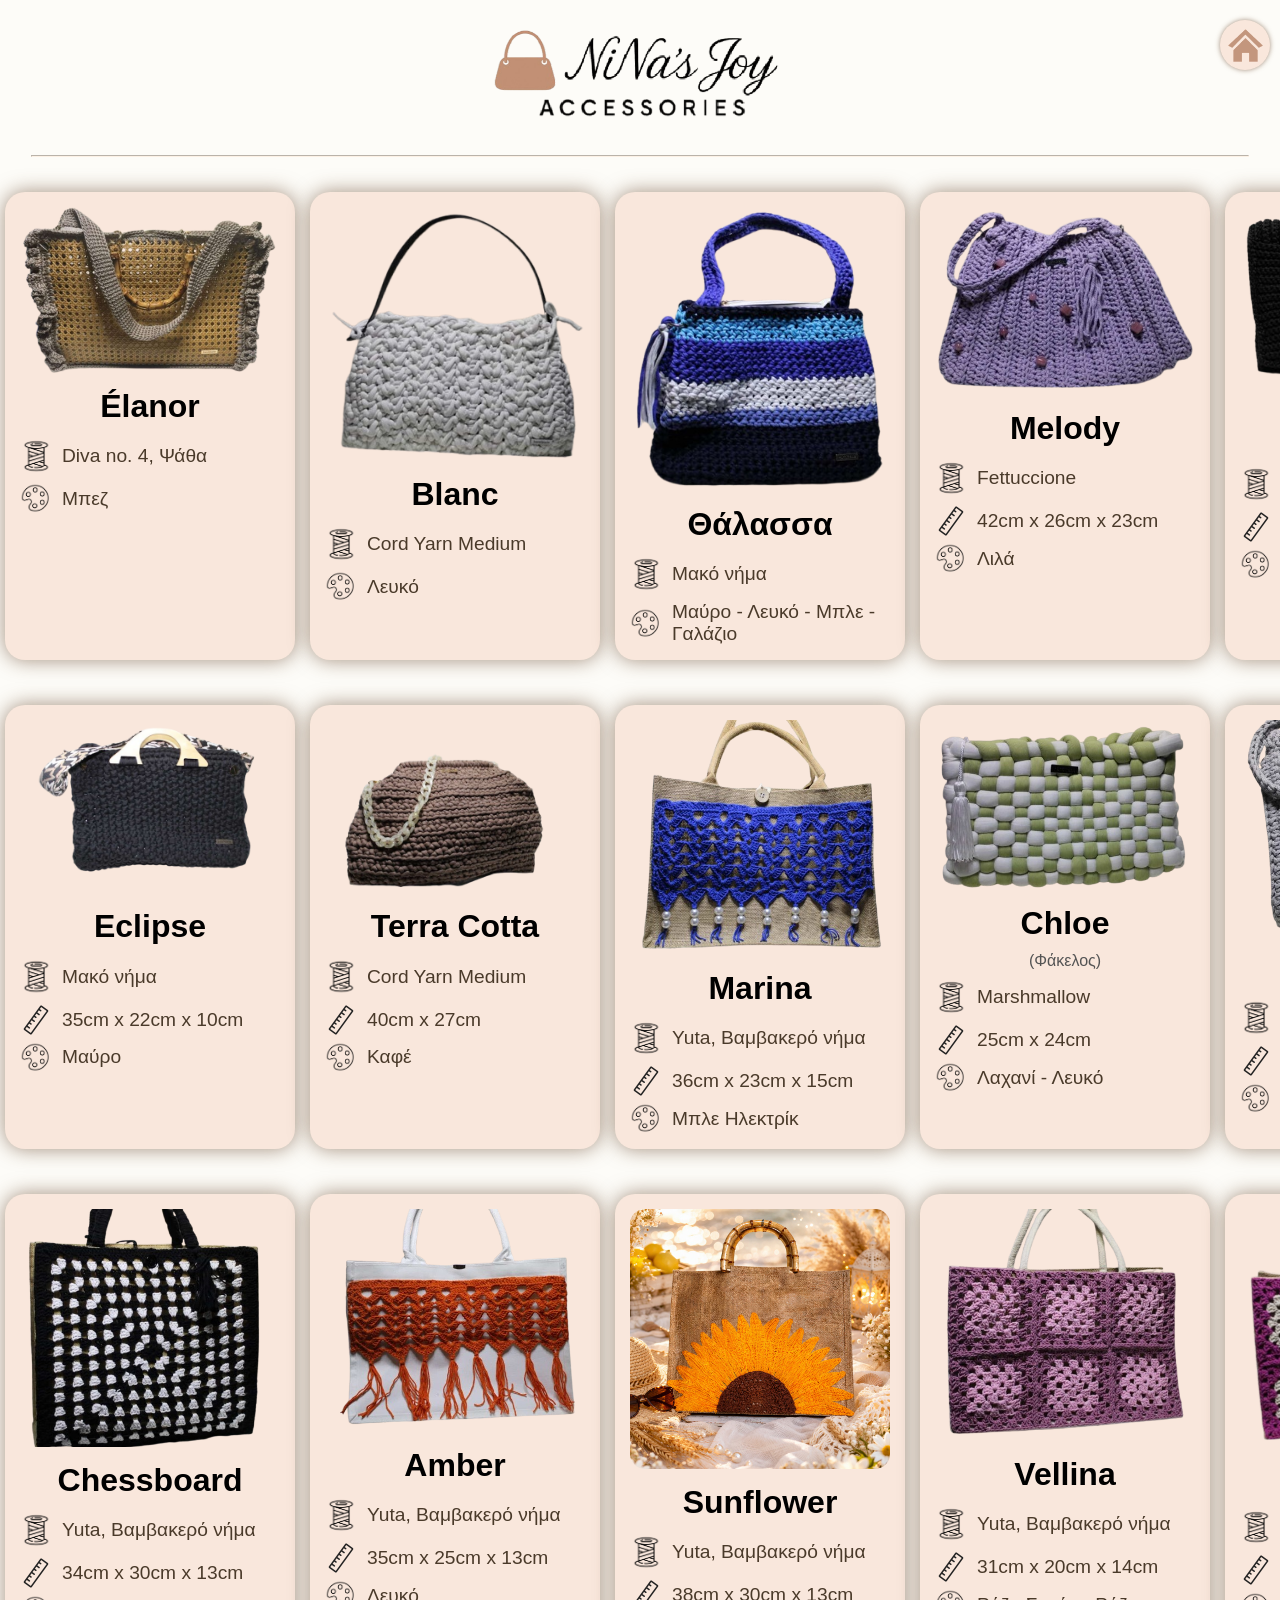
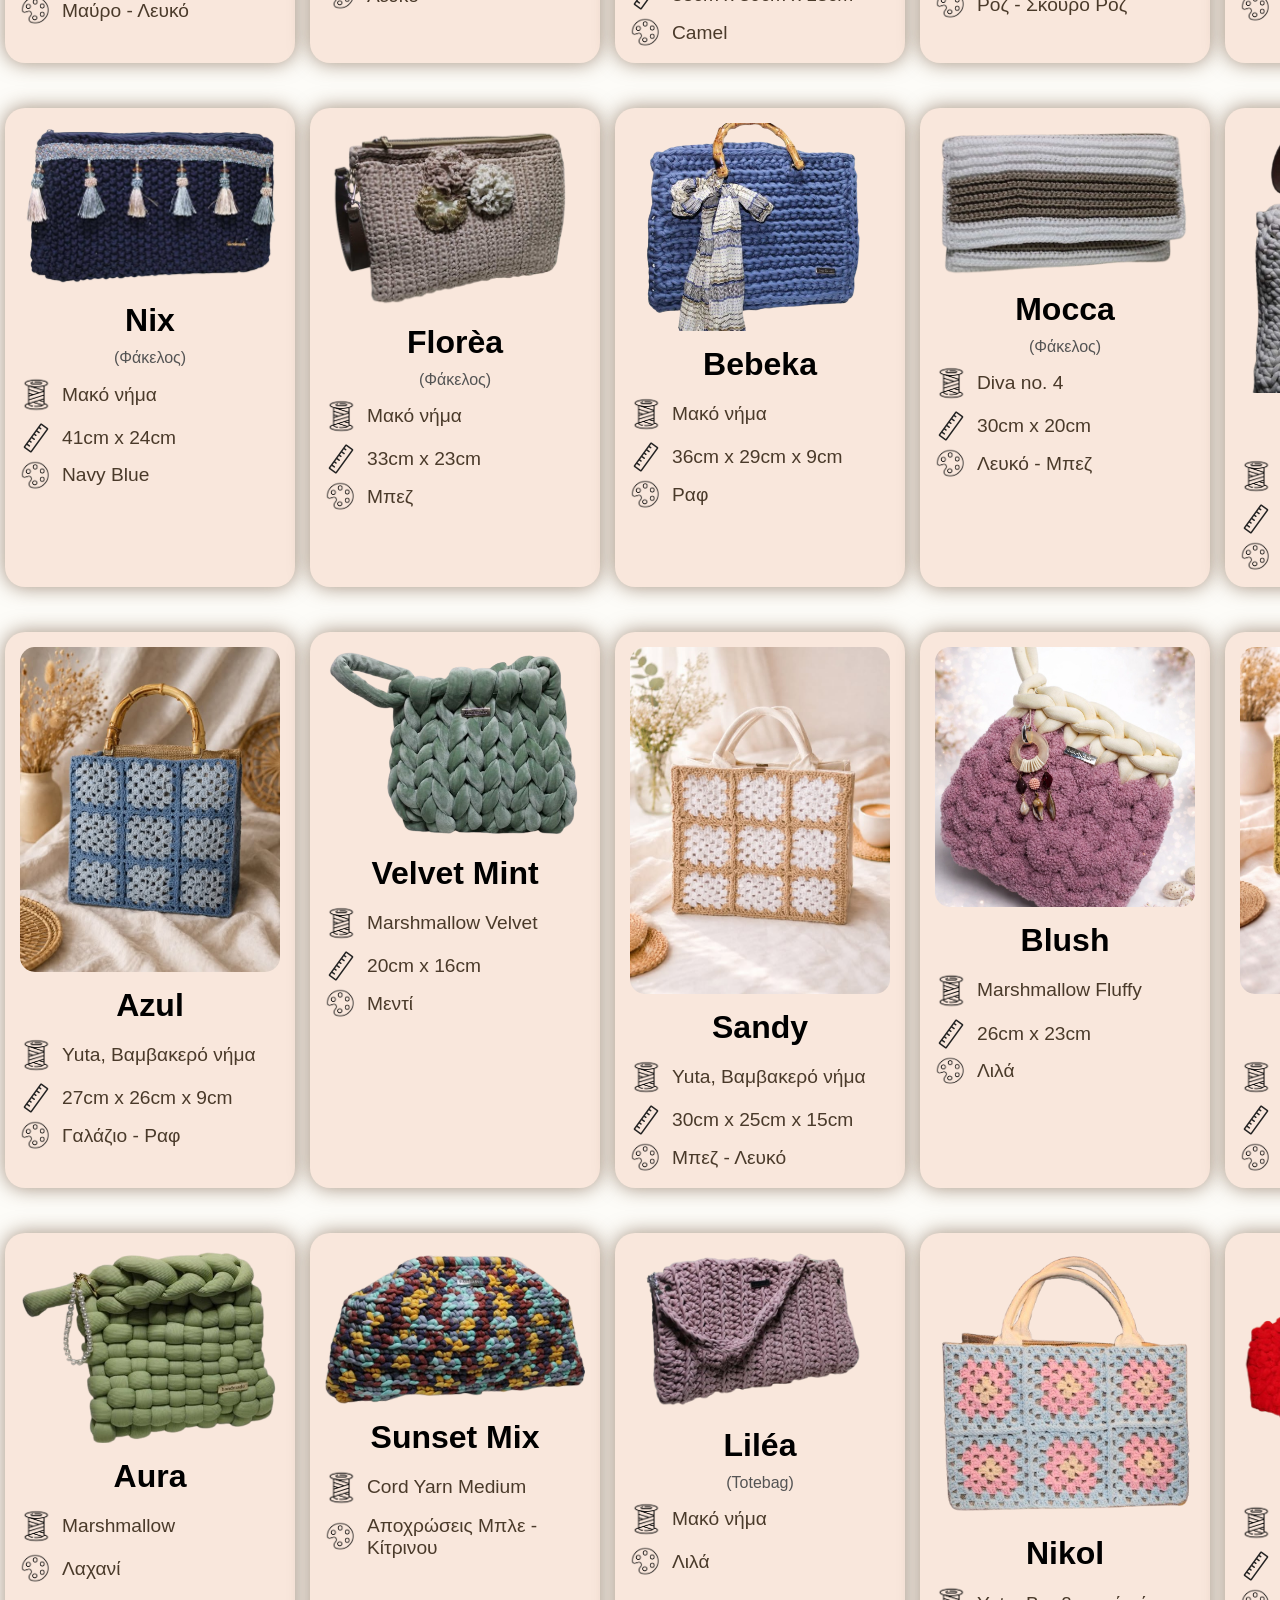
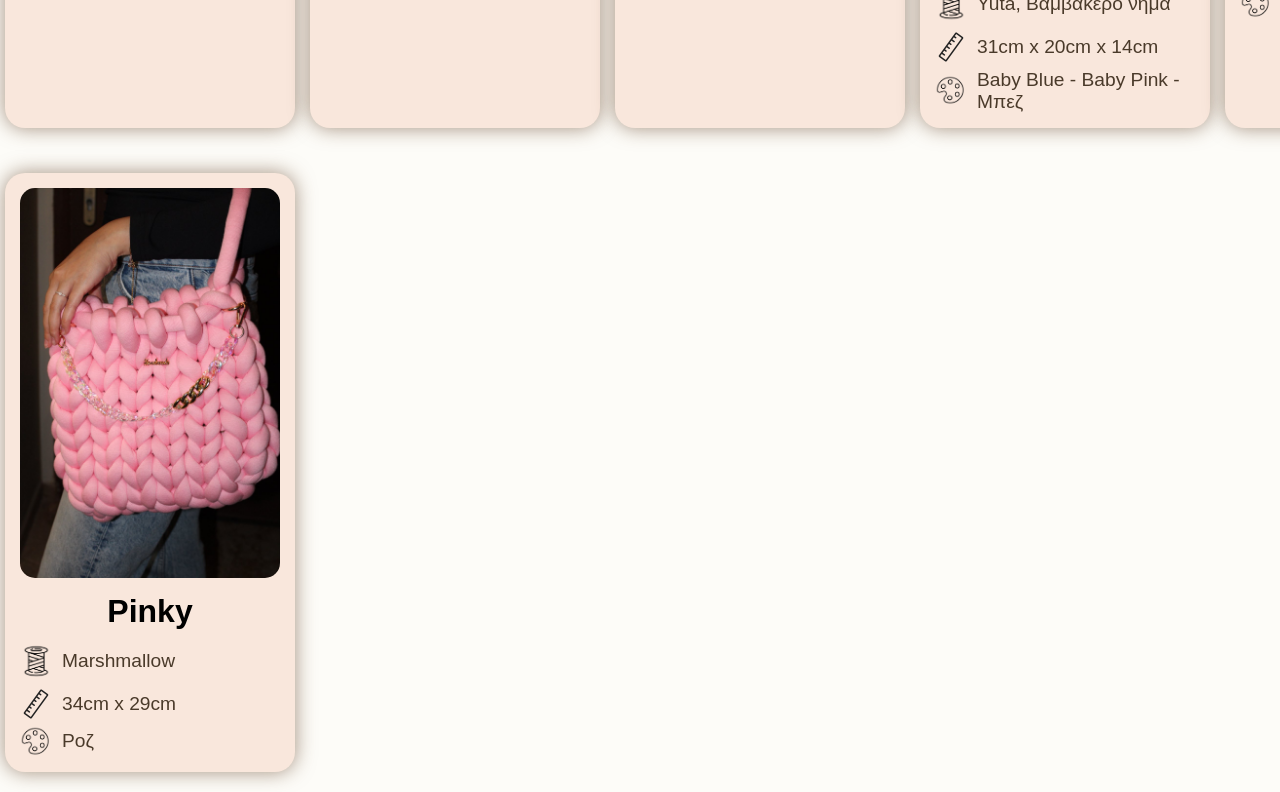
<file: bags-summer.html>
<!DOCTYPE html>
<html lang="en">
<head>
  <meta charset="UTF-8" />
  <meta name="viewport" content="width=device-width, initial-scale=1.0" />
  <link rel="icon" type="image/x-icon" href="../assets/bag.png" />
  <title>Nina's Joy Accessories | Summer Bags</title>
  <link rel="stylesheet" href="../style.css">
</head>

<body>
  <img src="../assets/logo.png" alt="Logo" class="header-logo" />
  <hr>

  <div class="items" id="itemsContainer" data-path="../bags/summer/products.json"></div>

  <script src="../scripts/load.js"></script>

  <script>
    const container = document.getElementById("itemsContainer");
    loadProducts(container.dataset.path);
  </script>

  <a href="../index.html" class="home-btn">
    <img src="../assets/home.png" alt="Home"> 
  </a>

  <a href="#" class="back-to-top">
    <img src="../assets/arrow-top.png" alt="Top"> 
  </a>

  <script src="../scripts/back-to-top.js"></script>
</body>
</html>
</file>
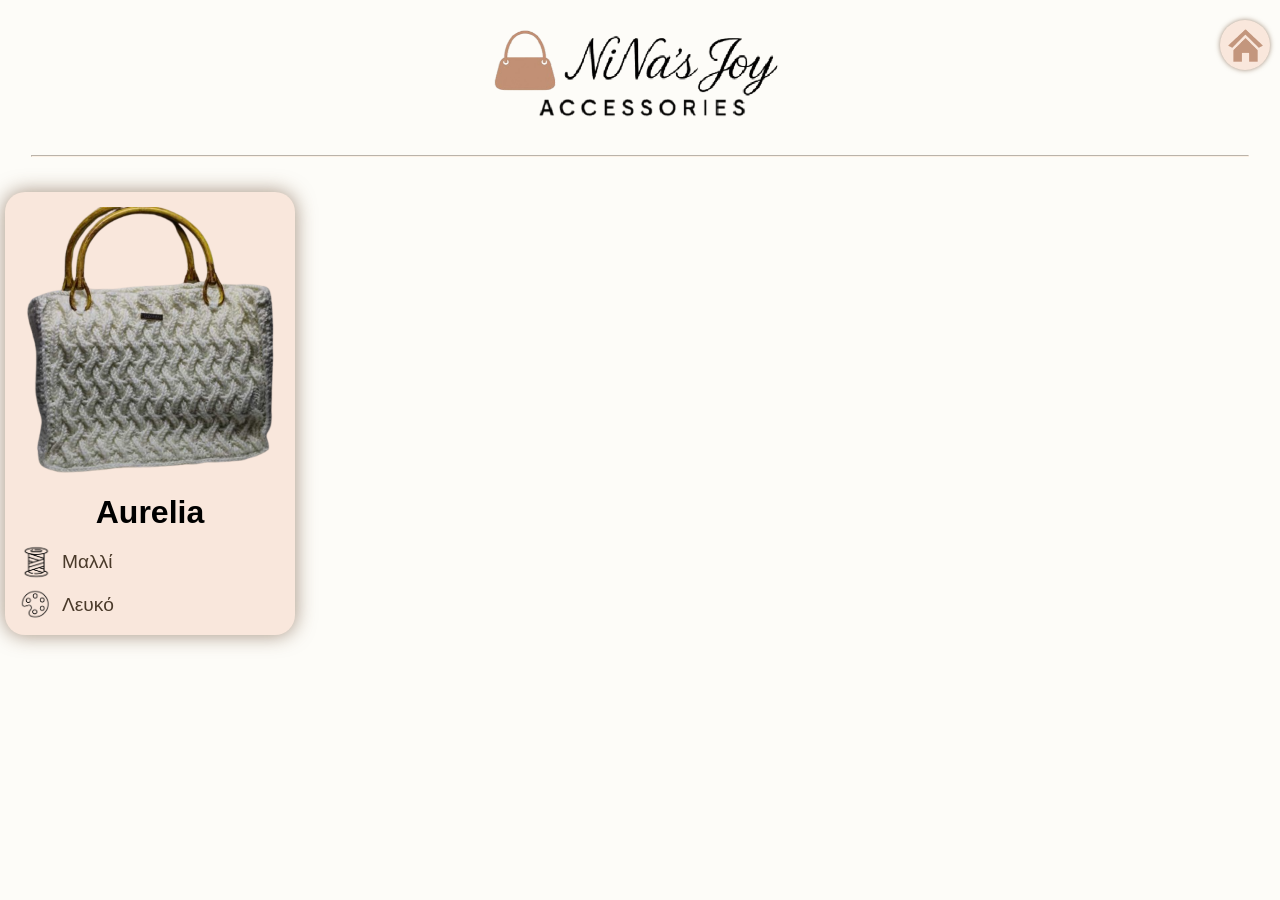
<file: bags-winter.html>
<!DOCTYPE html>
<html lang="en">
<head>
  <meta charset="UTF-8" />
  <meta name="viewport" content="width=device-width, initial-scale=1.0" />
  <link rel="icon" type="image/x-icon" href="../assets/bag.png" />
  <title>Nina's Joy Accessories | Winter Bags</title>
  <link rel="stylesheet" href="../style.css">
</head>

<body>
  <img src="../assets/logo.png" alt="Logo" class="header-logo" />
  <hr>

  <div class="items" id="itemsContainer" data-path="../bags/winter/products.json"></div>

  <script src="../scripts/load.js"></script>

  <script>
    const container = document.getElementById("itemsContainer");
    loadProducts(container.dataset.path);
  </script>

  <a href="../index.html" class="home-btn">
    <img src="../assets/home.png" alt="Home"> 
  </a>

  <a href="#" class="back-to-top">
    <img src="../assets/arrow-top.png" alt="Top"> 
  </a>

  <script src="../scripts/back-to-top.js"></script>
</body>
</html>
</file>
<file: style.css>
html {
    scroll-behavior: smooth;
}

body {
    background-color: rgb(253, 252, 248);
    font-family: 'Trebuchet MS', Arial, sans-serif;
    margin: 0;
    min-height: 100vh;
    display: flex;
    flex-direction: column;
}

.page-content {
    flex: 1;
    display: flex;
    flex-direction: column;
    gap: 20px;
}

.header-logo {
    display: block;
    margin: 30px auto 10px;
    width: 300px;
    height: 100px;
    object-fit: contain;
}

hr {
    margin: 15px auto;
    width: 95%;
    border-color: rgba(252, 238, 224, 0.78);
}

h2 {
    text-align: center;
    font-size: 200%;
    margin-top: 15px;
    margin-bottom: 0px;
}

.text {
    text-align: center;
}

.items {
    display: grid;
    grid-template-columns: repeat(5, minmax(260px, 1fr));
    gap: 45px;
    padding: 20px;
    justify-items: center;
}

.item-display {
    background: rgb(249, 231, 220);
    width: 100%;
    max-width: 320px;
    border-radius: 20px;
    padding: 15px;
    box-shadow: 0 0 20px rgba(104, 70, 41, 0.6);
    text-align: center;
    transform: scale(1);
    transition: transform 0.4s ease;
}

.item-display > img {
    width: 100%;
    border-radius: 15px;
    display: block;
    transform-origin: center center;
}

.product-info {
    display: flex;
    flex-direction: column;
    gap: 6px;
    margin-top: 10px;
    text-align: left;
}

.info-row {
    display: flex;
    align-items: center;
    gap: 10px;
    font-size: 1.2rem;
    color: #4a3a2a;
}

.info-row img {
    width: 32px;
    height: auto;
    flex-shrink: 0;
}

.center-message {
    grid-column: 1 / -1;
    display: flex;
    justify-content: center;
    align-items: center;
    text-align: center;
    min-height: 300px;
}

@media (max-width: 768px) {
    .items {
        grid-template-columns: 1fr;
    }

    .item-display {
        max-width: 90%;
    }
}

footer {
    margin-top: auto;
}

footer ul {
    list-style: none;
    padding: 0;
    margin: 0;
    display: grid;
    grid-template-columns: 1fr;
    gap: 16px;
}

footer img {
    width: 24px;
    height: 24px;
}

@media (min-width: 900px) {
    footer ul {
        grid-template-columns: repeat(3, 1fr);
    }

    .button {
        width: 360px;
    }

    .button-grid {
        gap: 22px;
    }
}

.button-grid {
    list-style: none;
    padding: 0;
    margin: 0 auto;
    display: flex;
    flex-direction: column;
    align-items: center;
    gap: 16px;
}

.button {
    display: inline-flex;
    align-items: center;
    gap: 12px;
    width: 300px;
    padding: 12px 16px;
    border-radius: 30px;
    background: rgba(249, 231, 220, 0.55);
    box-shadow: 0 0 5px rgba(104, 70, 41, 0.6);
    text-decoration: none;
    white-space: nowrap;
    transition: transform 0.25s ease;
}

.button img {
    width: 48px;
    height: 48px;
}

.button-text {
    font-size: 28px;
}

li {
    transition: transform ease-in;
    transform: scale(1);
}

li:active {
    transform: scale(0.95, 0.95);
}

.contact-section {
    width: min(1000px, 95%);
    margin: 40px auto 0;
    padding: 0 10px;
    padding-bottom: 40px;
}

.contact-title {
    margin: 0 0 10px;
    font-size: 1.5rem;
    text-align: left;
}

.contact-element{
    text-decoration: none;
}

footer li {
    display: flex;
    align-items: center;
    gap: 15px;
    font-size: 1rem;
    background: rgba(249, 231, 220, 0.55);
    border-radius: 30px;
    padding: 12px 14px;
    box-shadow: 0 0 5px rgba(104, 70, 41, 0.6);
    transform: scale(1);
}

footer li:active {
    transform: scale(0.95, 0.95);
}

.home-btn {
    background-color: rgb(249, 231, 220);
    box-shadow: 0 0 5px rgba(104, 70, 41, 0.6);
    position: fixed;
    top: 20px;
    right: 10px;
    width: 50px;
    height: 50px;
    border-radius: 50%;
    overflow: hidden;
    display: flex;
    align-items: center;
    justify-content: center;
}

.home-btn img {
    width: 70%;
    height: 70%;
    object-fit: cover;
}

.back-to-top {
    background-color: white;
    box-shadow: 0px 0px 10px rgb(188, 188, 188);
    position: fixed;
    bottom: 10px;
    right: 10px;
    width: 50px;
    height: 50px;
    border-radius: 50%;
    overflow: hidden;
    display: flex;
    align-items: center;
    justify-content: center;
    opacity: 0;
    visibility: hidden;
    transform: scale(0.5);
    transition: opacity 0.3s ease, transform 0.3s ease, visibility 0.3s ease, background-color 0.5s ease;
}

.back-to-top.show {
    opacity: 1;
    visibility: visible;
    transform: scale(1);
}

.back-to-top img {
    width: 50%;
    height: 60%;
    object-fit: cover;
    transition: filter 0.5s ease;
}

.back-to-top.active {
    background-color: black;
}

.back-to-top.active img {
    filter: invert(1);
}

@media (hover: hover) and (pointer: fine) {
    .item-display:hover {
        transform: scale(1.05);
    }

    .contact-element:hover {
        transform: scale(1.05);
    }

    .button:hover {
        transform: scale(1.05);
    }

    .home-btn:hover {
        transform: scale(1.1);
        transition: 0.2s;
    }

    .back-to-top:hover {
        background-color: black;
    }

    .back-to-top:hover img {
        filter: invert(1);
    }
}
</file>
